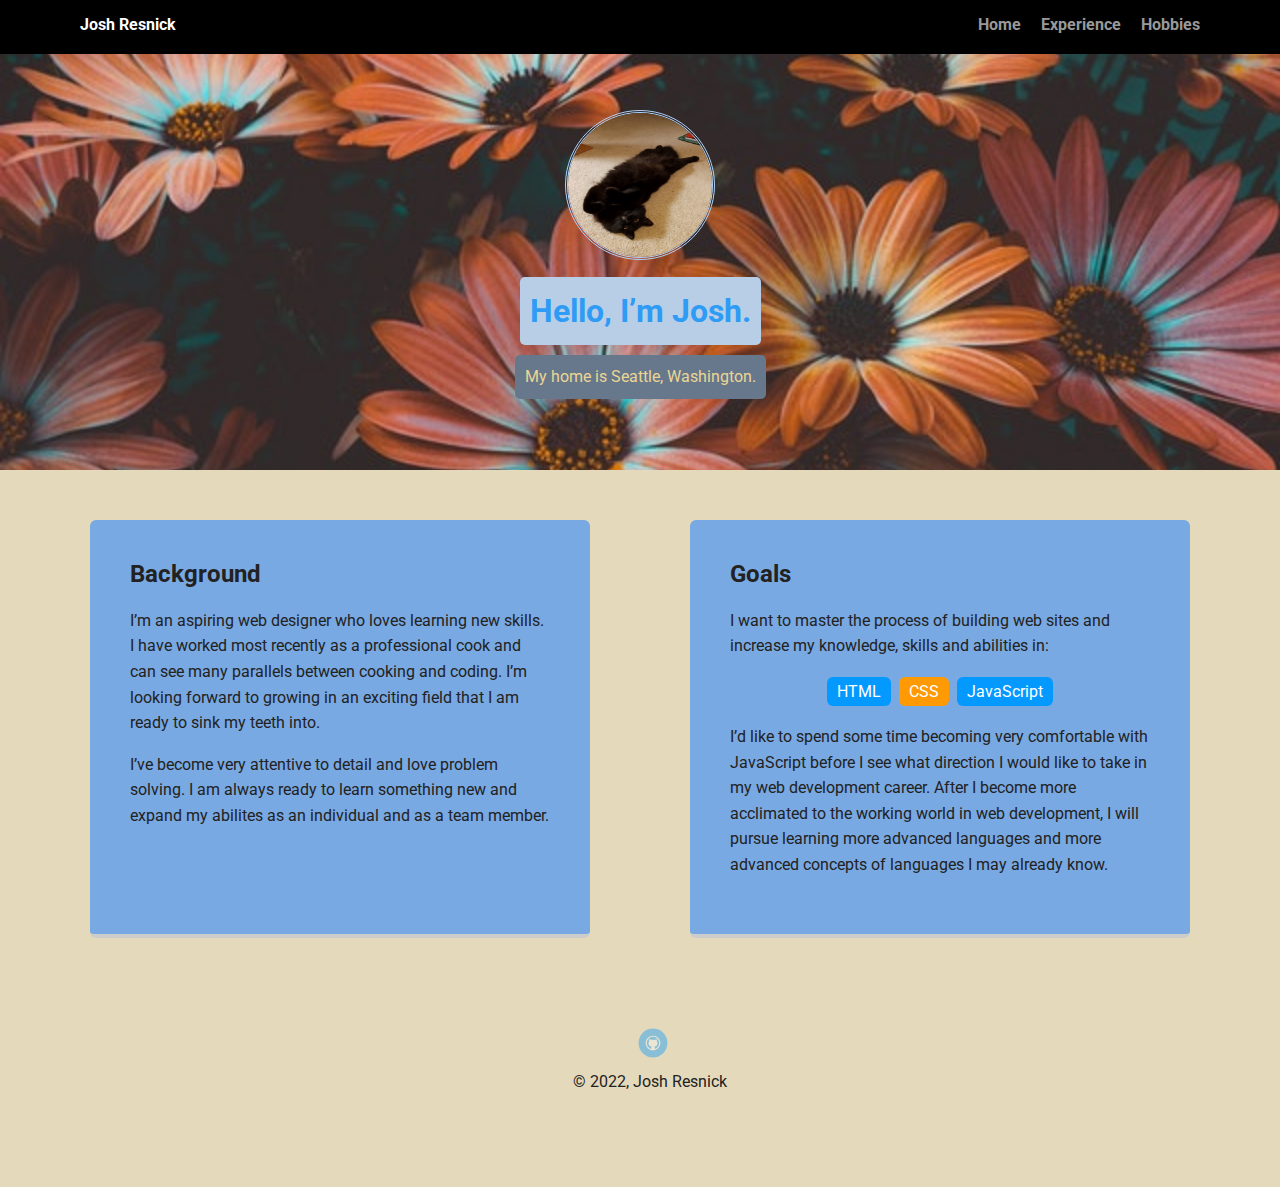
<file: index.html>
<!doctype html>
<html lang="en">
<head>
  <meta charset="utf-8">
  <title>Josh Resnick's Profile</title>
  <meta name="viewport" content="width=device-width, initial-scale=1.0">
  <link rel="stylesheet" href="styles.css">
  <link href="https://fonts.googleapis.com/css?family=Muli%7CRoboto:400,300,500,700,900" rel="stylesheet"></head>
  <body>

    <nav class="main-nav">
        <ul class="nav">
          <li class="name">Josh Resnick</li>
          <li><a href="index.html">Home</a></li>
          <li><a href="experience.html">Experience</a></li>
          <li><a href="hobbies.html">Hobbies</a></li>
        </ul>
    </nav>

    <header>
      <img src="images/new-profile-pic.jpg" alt="Black cat laying on its back." class="profile-image">
      <h1 class="tag name">Hello, I’m Josh.</h1>
      <p class="tag location">My home is Seattle, Washington.</p>
    </header>

    <main class="flex">
      <section class="card">
        <h2>Background</h2>
        <p>I’m an aspiring web designer who loves learning new skills. I have worked most recently as a professional cook and can see many parallels between cooking and coding. I’m looking forward to growing in an exciting field that I am ready to sink my teeth into.</p>
        <p>I’ve become very attentive to detail and love problem solving. I am always ready to learn something new and expand my abilites as an individual and as a team member. </p>
      </section> 

      <section class="card">
        <h2>Goals</h2>
        <p>I want to master the process of building web sites and increase my knowledge, skills and abilities in:</p>
        <ul class="skills">
          <li>HTML</li>
          <li>CSS</li>
          <li>JavaScript</li>
        </ul>
        <p>I’d like to spend some time becoming very comfortable with JavaScript before I see what direction I would like to take in my web development career. After I become more acclimated to the working world in web development, I will pursue learning more advanced languages and more advanced concepts of languages I may already know.</p>
      </section> 

    </main>
    <footer>
      <ul>
        <li><a href="https://github.com/joshres" class="social github">Github</a></li>
      </ul>
      <p class="copyright">&copy; 2022, Josh Resnick</p>
    </footer>
  </body>
  </html>
</file>
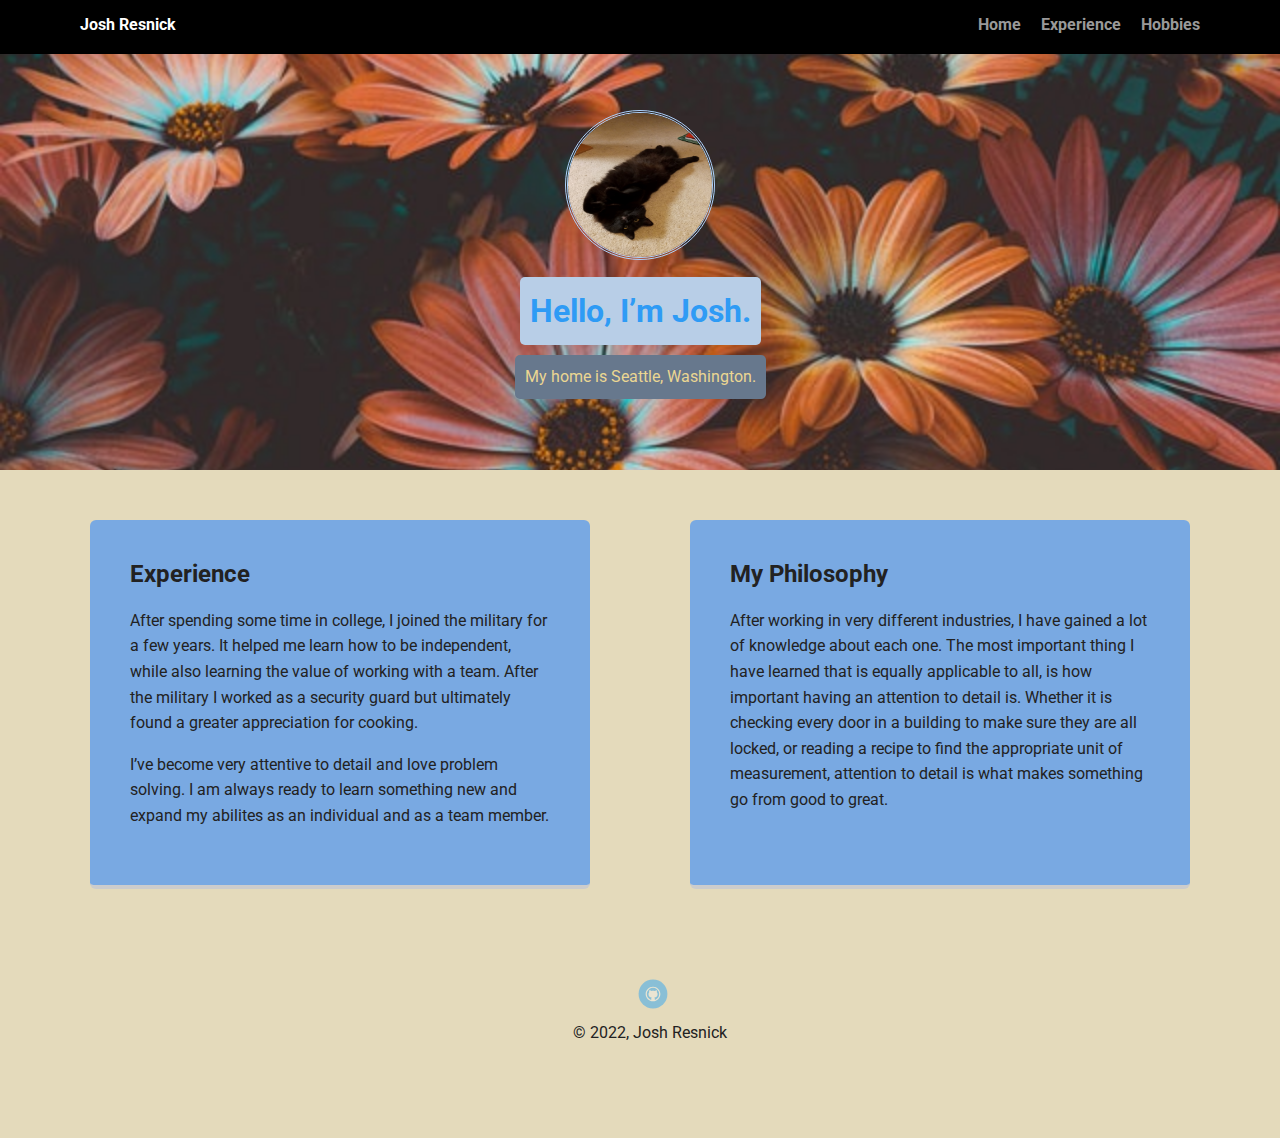
<file: experience.html>
<!doctype html>
<html lang="en">
<head>
  <meta charset="utf-8">
  <title>Josh Resnick's Profile</title>
  <meta name="viewport" content="width=device-width, initial-scale=1.0">
  <link rel="stylesheet" href="styles.css">
  <link href="https://fonts.googleapis.com/css?family=Muli%7CRoboto:400,300,500,700,900" rel="stylesheet"></head>
  <body>

    <nav class="main-nav">
        <ul class="nav">
          <li class="name">Josh Resnick</li>
          <li><a href="index.html">Home</a></li>
          <li><a href="experience.html">Experience</a></li>
          <li><a href="hobbies.html">Hobbies</a></li>
        </ul>
    </nav>

    <header>
      <img src="images/new-profile-pic.jpg" alt="Black cat laying on its back." class="profile-image">
      <h1 class="tag name">Hello, I’m Josh.</h1>
      <p class="tag location">My home is Seattle, Washington.</p>
    </header>

    <main class="flex">
      <section class="card">
        <h2>Experience</h2>
        <p>After spending some time in college, I joined the military for a few years. It helped me learn how to be independent, while also learning the value of working with a team. After the military I worked as a security guard but ultimately found a greater appreciation for cooking.</p>
        <p>I’ve become very attentive to detail and love problem solving. I am always ready to learn something new and expand my abilites as an individual and as a team member. </p>
      </section> 

      <section class="card">
        <h2>My Philosophy</h2>
        <p>After working in very different industries, I have gained a lot of knowledge about each one. The most important thing I have learned that is equally applicable to all, is how important having an attention to detail is. Whether it is checking every door in a building to make sure they are all locked, or reading a recipe to find the appropriate unit of measurement, attention to detail is what makes something go from good to great.</p>
      </section> 

    </main>
    <footer>
      <ul>
        <li><a href="https://github.com/joshres" class="social github">Github</a></li>
      </ul>
      <p class="copyright">&copy; 2022, Josh Resnick</p>
    </footer>
  </body>
  </html>
</file>
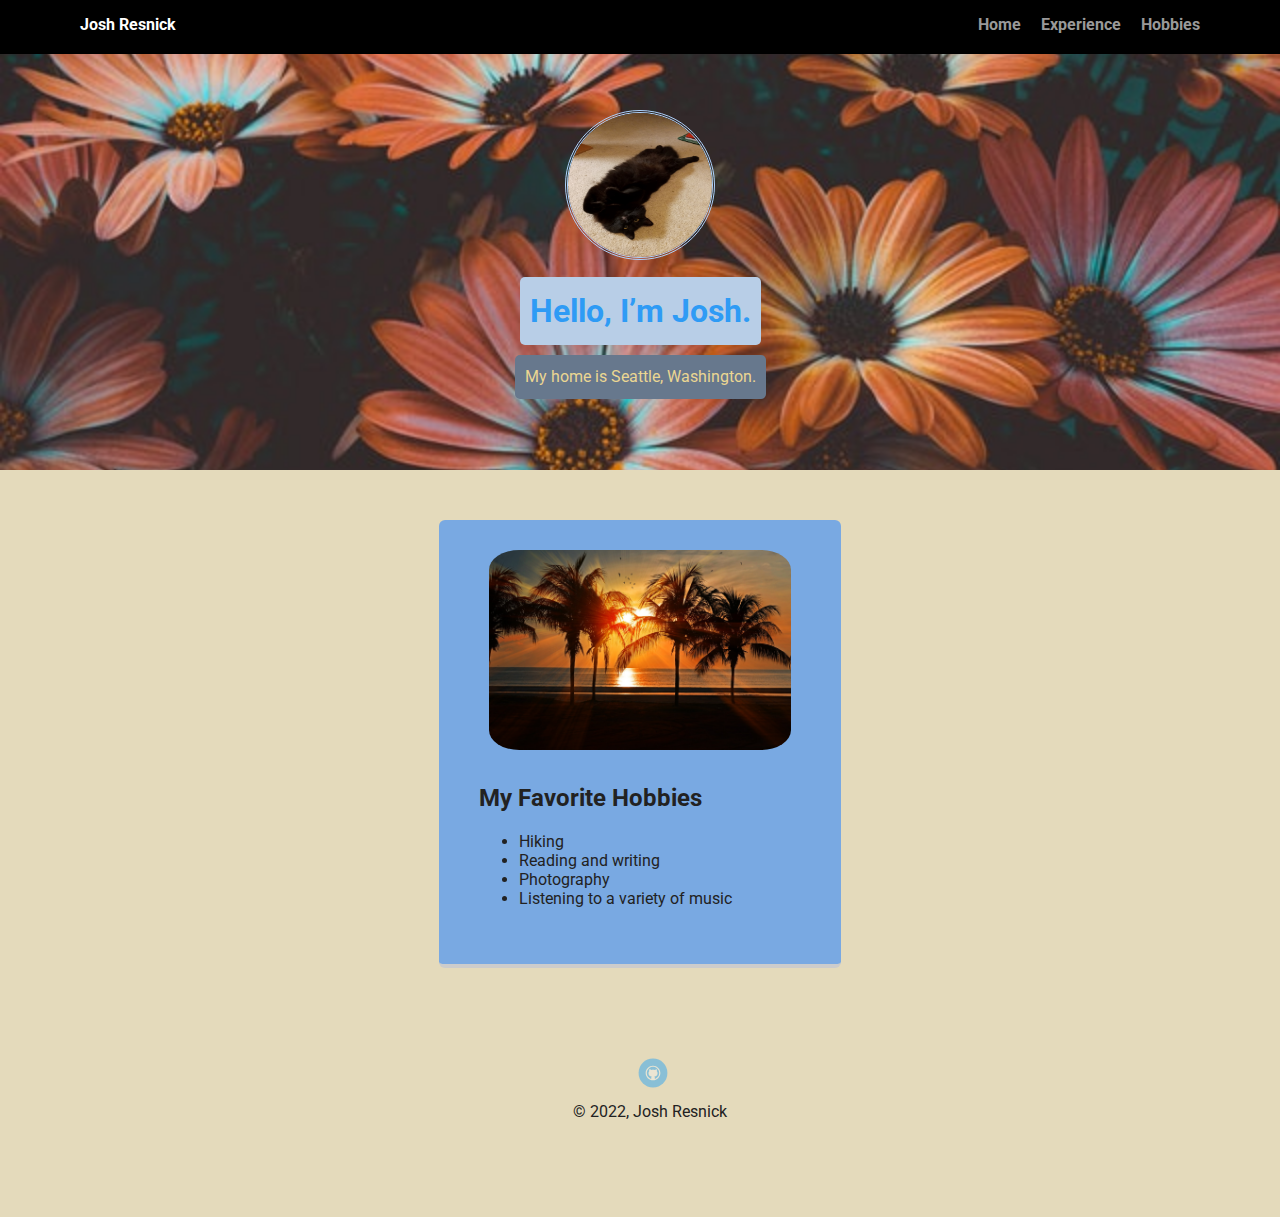
<file: hobbies.html>
<!doctype html>
<html lang="en">
<head>
  <meta charset="utf-8">
  <title>Josh Resnick's Profile</title>
  <meta name="viewport" content="width=device-width, initial-scale=1.0">
  <link rel="stylesheet" href="styles.css">
  <link href="https://fonts.googleapis.com/css?family=Muli%7CRoboto:400,300,500,700,900" rel="stylesheet"></head>
  <body>

    <nav class="main-nav">
        <ul class="nav">
          <li class="name">Josh Resnick</li>
          <li><a href="index.html">Home</a></li>
          <li><a href="experience.html">Experience</a></li>
          <li><a href="hobbies.html">Hobbies</a></li>
        </ul>
      </nav>

    <header>
      <img src="images/new-profile-pic.jpg" alt="Black cat laying on its back." class="profile-image">
      <h1 class="tag name">Hello, I’m Josh.</h1>
      <p class="tag location">My home is Seattle, Washington.</p>
    </header>

    <main class="flex">
      <section class="card">
        <img src="images/sunset.jpg" alt="Palm trees on a beach during sunset" class="card-picture">
          <h2>My Favorite Hobbies</h2>
        <ul>
            <li>Hiking</li>
            <li>Reading and writing</li>
            <li>Photography</li>
            <li>Listening to a variety of music</li>
        </ul>
      </section>

    </main>
    <footer>
      <ul>
        <li><a href="https://github.com/joshres" class="social github">Github</a></li>
      </ul>
      <p class="copyright">&copy; 2022, Josh Resnick</p>
    </footer>
  </body>
  </html>
</file>
<file: styles.css>
/* Global Layout Set-up */
* { 
  box-sizing: border-box;
}
  
body {
  margin: 0;
  padding: 0;
  text-align: center;
  font-family: 'Roboto', sans-serif;
  color: #222;
  background: #e4dabb;
}
/* Link Styles */

a {
  text-decoration: none;
  color: #999;
}
a:hover {
  color: #6633ff;
}

/* Section Styles */

.main-nav {
  width: 100%;
  background: black;
  min-height: 30px;
  padding: 10px;
  position: fixed;
  text-align: center;
}
.nav {
  display: flex;
  justify-content: space-around;
  font-weight: 700;
  list-style-type: none;
  margin: 0 auto;
  padding: 0;
}

.nav .name {
    display: block;
    margin-right: auto;
    color: white;
}
.nav li {
  padding: 5px 10px 10px 10px;
}
.nav a {
  transition: all .5s;
}
.nav a:hover {
  color: white
}

header {
  text-align: center;
  background: url('images/flowers.jpg') no-repeat center center;
  background-size: cover;
  overflow: hidden;
  padding-top: 60px;
}
header {
  line-height: 1.5;
}
header .profile-image {
  margin-top: 50px;
  width: 150px;
  height: 150px;
  border-radius: 50%;
  border: 3px double rgb(175, 210, 250);
  transition: all .5s;
}
header .profile-image:hover {
  transform: scale(1.2) rotate(360deg);
}
.tag {
  background-color: #b8cee7;
  color: #2e9bf5;
  padding: 10px;
  border-radius: 5px;
  display: table;
  margin: 10px auto;
} 
.location {
  background-color: #67788d;
  color: #ebd692;
}
.card {
  margin: 30px;
  padding: 20px 40px 40px;
  max-width: 500px;
  text-align: left;
  background: rgb(121, 169, 226);
  border-bottom: 4px solid #ccc;
  border-radius: 6px;
  transition: all .5s;
}
.card:hover {
  border-color: #ff99ff;
}

.card-picture {
  margin: 10px;
  border-radius: 10%;
  width: auto;
  height: 200px;
}

ul.skills {
  padding: 0;
  text-align: center;
}

.skills li {
  border-radius: 6px;
  display: inline-block;
  background: #ff9904;
  color: white;
  padding: 5px 10px;
  margin: 2px;
}

.skills li:nth-child(odd) {
  background: #0399ff;
}

footer {
  width: 100%;
  min-height: 30px;
  padding: 20px 0 40px 20px;
}

footer .copyright {
  top: -8px;
  font-size: .75em;
}

footer ul {
  list-style-type: none;
  margin: 0;
  padding: 0;
}

footer ul li {
  display: inline-block;
}

a.social {
  display: inline-block;
  text-indent: -9999px;
  margin-left: 5px;
  width: 30px;
  height: 30px;
  background-size: 30px 30px;
  opacity: .4;
  transition: all .5s;
}

a.github {
  background-image: url(images/github.svg);
}
a.social:hover {
  opacity: 1;
}
.clearfix {
  clear: both;
}

/* Styles for larger screens */
@media screen and (min-width: 720px) {
  
  .flex {
      display: -ms-flexbox;      /* TWEENER - IE 10 */
      display: flex; 
      max-width: 1200px;
      -ms-flex-pack: distribute;
      justify-content: space-around;
      margin: 0 auto;
  }

  header {
    min-height: 470px;
  }

  .nav {
    max-width: 1200px;
    padding: 0 30px;
  }


  main {
    padding-top: 20px;
  }

  main p {
    line-height: 1.6em;
  }

  footer {
    font-size: 1.3em;
    max-width: 1200px;
    margin: 40px auto;
  }

}
</file>
